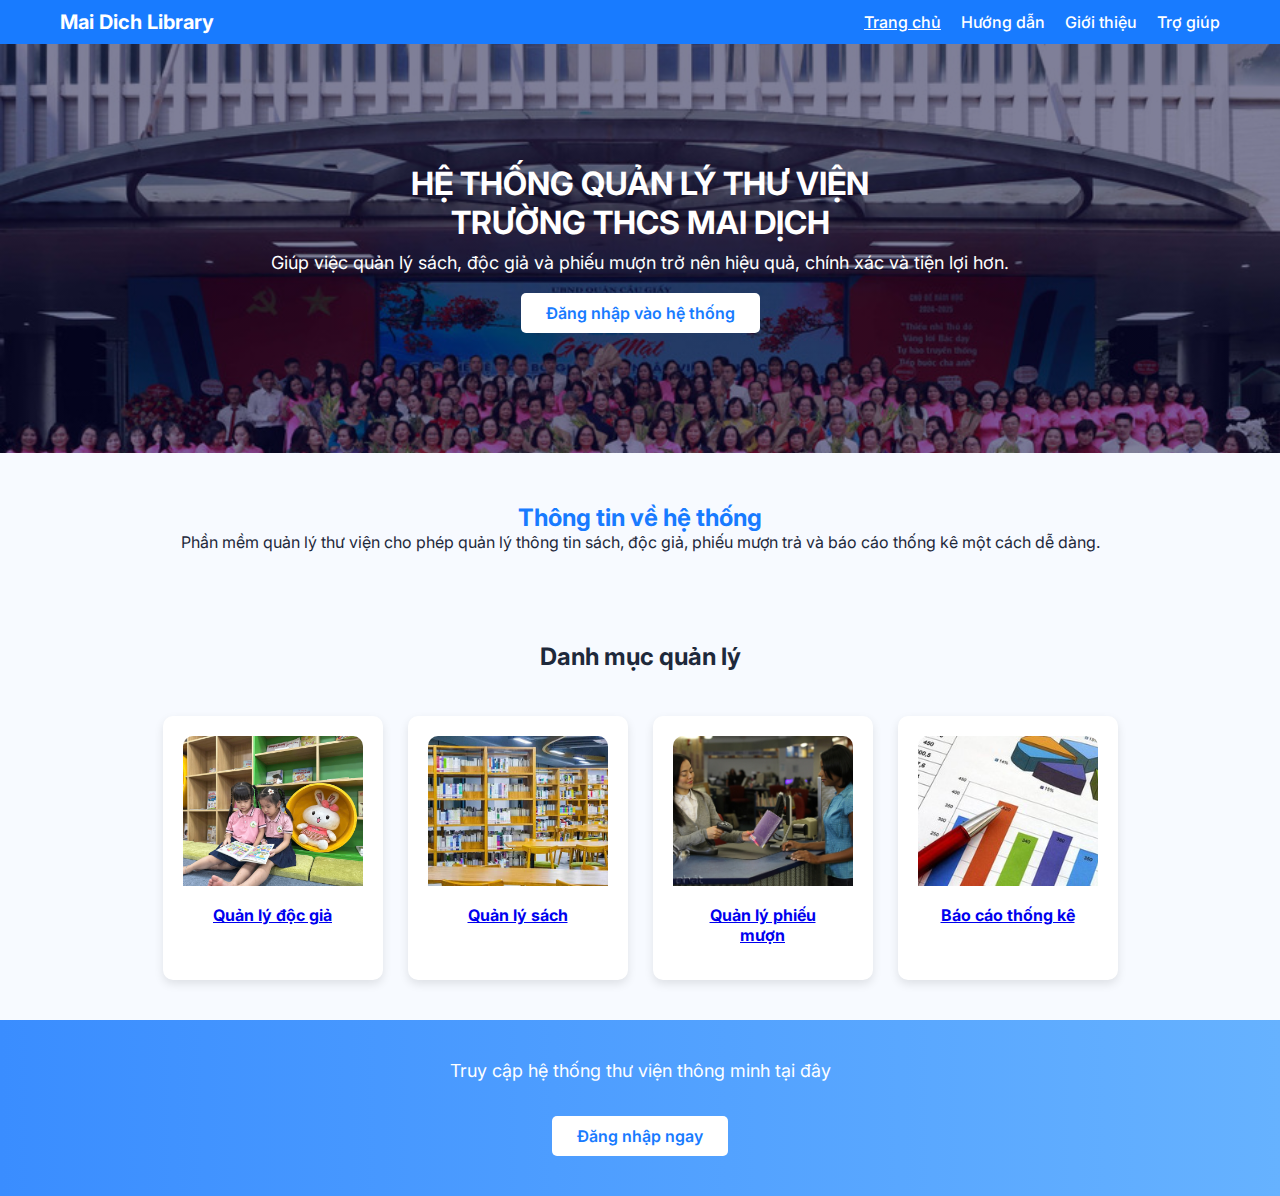
<file: index.html>
<!DOCTYPE html>
<html lang="vi">
<head>
  <meta charset="UTF-8" />
  <meta name="viewport" content="width=device-width, initial-scale=1.0" />
  <title>Trang chủ - Hệ thống thư viện THCS Mai Dịch</title>
  <link rel="stylesheet" href="style.css" />
</head>
<body>
  <!-- HEADER -->
  <header class="navbar">
    <div class="logo">Mai Dich Library</div>
    <nav>
      <ul>
        <li><a href="index.html" class="active">Trang chủ</a></li>
        <li><a href="#">Hướng dẫn</a></li>
        <li><a href="#">Giới thiệu</a></li>
        <li><a href="#">Trợ giúp</a></li>
      </ul>
    </nav>
  </header>

  <!-- BANNER -->
  <section class="banner">
    <div class="banner-content">
      <h1>HỆ THỐNG QUẢN LÝ THƯ VIỆN<br>TRƯỜNG THCS MAI DỊCH</h1>
      <p>Giúp việc quản lý sách, độc giả và phiếu mượn trở nên hiệu quả, chính xác và tiện lợi hơn.</p>
      <a href="login_chinh.html" class="btn-primary">Đăng nhập vào hệ thống</a>
    </div>
  </section>

  <!-- INFO -->
  <section class="info">
    <h2>Thông tin về hệ thống</h2>
    <p>Phần mềm quản lý thư viện cho phép quản lý thông tin sách, độc giả, phiếu mượn trả và báo cáo thống kê một cách dễ dàng.</p>
  </section>

  <!-- QUẢN LÝ -->
  <section class="management">
    <h2>Danh mục quản lý</h2>
    <div class="cards">
      <div class="card">
        <img src="images/docgia.jpg" alt="Độc giả" />
        <h3><a href="login_chinh.html">Quản lý độc giả</a></h3>
      </div>
      <div class="card">
        <img src="images/sach.jpg" alt="Sách" />
        <h3><a href="login_chinh.html">Quản lý sách</a></h3>
      </div>
      <div class="card">
        <img src="images/phieumuon.jpg" alt="Phiếu mượn" />
        <h3><a href="login_chinh.html">Quản lý phiếu mượn</a></h3>
      </div>
      <div class="card">
        <img src="images/baocao.jpg" alt="Báo cáo" />
        <h3><a href="login_chinh.html">Báo cáo thống kê</a></h3>
      </div>
    </div>
  </section>

  <!-- FOOTER -->
  <footer>
    <div class="footer-content">
      <p>Truy cập hệ thống thư viện thông minh tại đây</p>
      <a href="login_chinh.html" class="btn-primary">Đăng nhập ngay</a>
    </div>
  </footer>
</body>
</html>
</file>
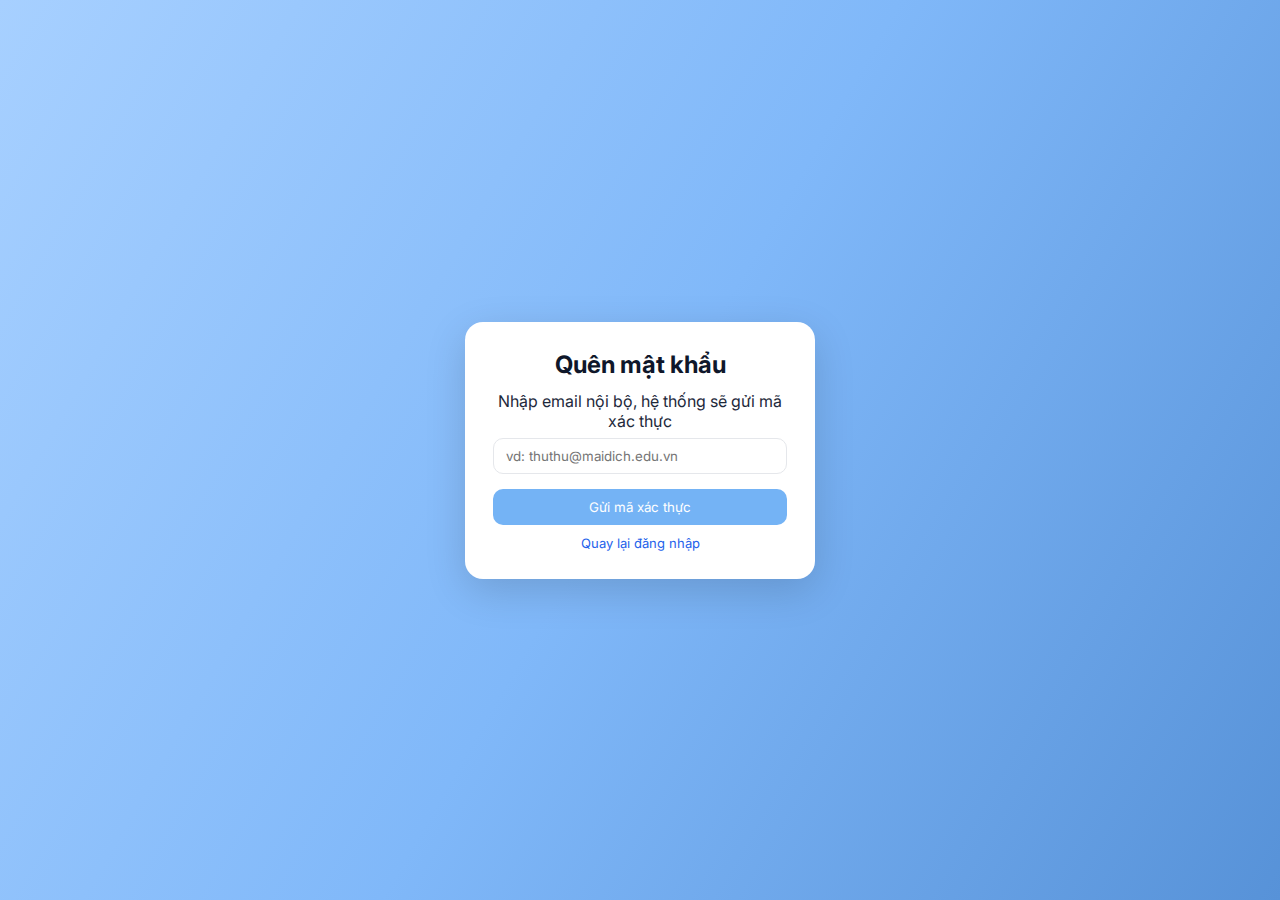
<file: forgot.html>
<!DOCTYPE html>
<html lang="vi">
<head>
  <meta charset="UTF-8" />
  <title>Quên mật khẩu - Thư viện THCS Mai Dịch</title>
  <link rel="stylesheet" href="style.css" />
</head>
<body class="login-page">
  <div class="login-card">
    <h2>Quên mật khẩu</h2>
    <p class="login-sub">Nhập email nội bộ, hệ thống sẽ gửi mã xác thực</p>
    <input type="email" placeholder="vd: thuthu@maidich.edu.vn" id="email"/>
    <button onclick="window.location='reset.html'">Gửi mã xác thực</button>
    <a href="index.html" class="forgot-link">Quay lại đăng nhập</a>
  </div>
</body>
</html>
</file>
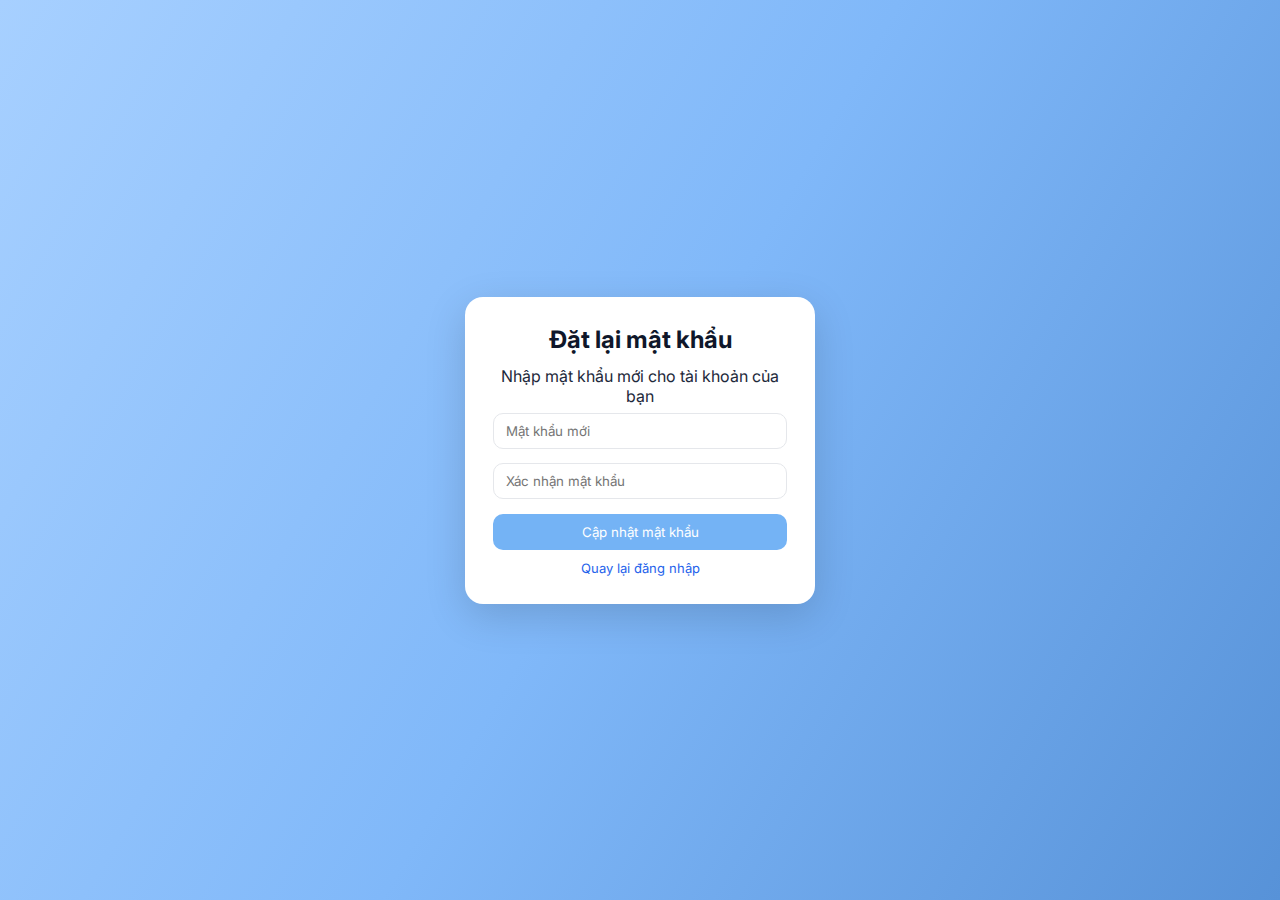
<file: reset.html>
<!DOCTYPE html>
<html lang="vi">
<head>
  <meta charset="UTF-8" />
  <title>Đặt lại mật khẩu - Thư viện THCS Mai Dịch</title>
  <link rel="stylesheet" href="style.css" />
</head>
<body class="login-page">
  <div class="login-card">
    <h2>Đặt lại mật khẩu</h2>
    <p class="login-sub">Nhập mật khẩu mới cho tài khoản của bạn</p>
    <input type="password" placeholder="Mật khẩu mới" id="newpass"/>
    <input type="password" placeholder="Xác nhận mật khẩu" id="confirm"/>
    <button onclick="window.location='index.html'">Cập nhật mật khẩu</button>
    <a href="index.html" class="forgot-link">Quay lại đăng nhập</a>
  </div>
</body>
</html>
</file>
<file: style.css>
@import url('https://fonts.googleapis.com/css2?family=Inter:wght@400;500;600;700&display=swap');

* {
  margin: 0;
  padding: 0;
  box-sizing: border-box;
  font-family: "Inter", sans-serif;
}

:root {
  --primary: #74b3f5;
  --primary-hover: #5192e3;
  --bg: #f7faff;
  --white: #fff;
  --border: #e5eaf0;
  --text: #1e293b;
  --muted: #64748b;
  --radius: 14px;
  --shadow: 0 8px 24px rgba(0,0,0,0.05);
}

/* Layout */
body {
  background: var(--bg);
  color: var(--text);
}

.layout {
  display: flex;
  min-height: 100vh;
}

/* Sidebar */
.sidebar {
  width: 250px;
  background: linear-gradient(180deg, #e9f2ff 0%, #c6e0ff 100%);
  padding: 26px 18px;
  display: flex;
  flex-direction: column;
  border-right: 1px solid #d8e3f5;
}

.brand small {
  color: var(--muted);
  font-size: 13px;
}
.brand h1 {
  font-size: 16px;
  font-weight: 700;
  color: #0f172a;
}

.nav {
  margin-top: 20px;
  display: flex;
  flex-direction: column;
  gap: 8px;
}

.nav a {
  text-decoration: none;
  padding: 9px 12px;
  border-radius: 12px;
  color: #0f172a;
  display: flex;
  align-items: center;
  gap: 10px;
  font-weight: 500;
  transition: 0.25s;
}
.nav a:hover,
.nav a.active {
  background: var(--primary);
  color: white;
}

.logout {
  margin-top: auto;
  background: #fee2e2;
  color: #b91c1c;
  text-align: center;
  padding: 8px;
  border-radius: 10px;
  text-decoration: none;
  font-size: 14px;
}

/* Main */
.main {
  flex: 1;
  padding: 30px 36px;
}

.page-title {
  font-size: 22px;
  font-weight: 700;
}
.breadcrumb {
  font-size: 14px;
  color: var(--muted);
  margin-top: 4px;
}

/* Card */
.card {
  background: var(--white);
  border-radius: var(--radius);
  box-shadow: var(--shadow);
  padding: 20px;
  margin-top: 25px;
}

.card-header {
  display: flex;
  justify-content: space-between;
  align-items: center;
  flex-wrap: wrap;
  gap: 10px;
}

.filters {
  display: flex;
  align-items: center;
  gap: 10px;
  flex-wrap: wrap;
}

.input {
  border: 1px solid var(--border);
  border-radius: 10px;
  padding: 7px 10px;
  font-size: 14px;
}

.btn {
  border: none;
  border-radius: 10px;
  cursor: pointer;
  font-weight: 500;
  transition: all 0.2s;
}
.btn-primary {
  background: var(--primary);
  color: white;
  padding: 8px 14px;
}
.btn-primary:hover { background: var(--primary-hover); }
.btn-light {
  background: #eef3fa;
  color: #0f172a;
  padding: 8px 12px;
}

/* Table */
.table-wrapper {
  overflow-x: auto;
  margin-top: 10px;
}
table {
  width: 100%;
  border-collapse: collapse;
}
thead {
  background: #f1f5fb;
}
th, td {
  padding: 10px 14px;
  text-align: left;
  border-bottom: 1px solid #eef1f5;
  font-size: 14px;
}
tbody tr:hover {
  background: #f8fbff;
}

/* Actions */
.actions {
  display: flex;
  gap: 8px;
  justify-content: center;
}
.btn-icon {
  width: 30px;
  height: 30px;
  border-radius: 50%;
  border: none;
  display: flex;
  align-items: center;
  justify-content: center;
  font-size: 13px;
  cursor: pointer;
  transition: 0.2s;
}
.btn-edit {
  background: #d1fae5;
  color: #047857;
}
.btn-edit:hover { background: #bbf7d0; }
.btn-delete {
  background: #fee2e2;
  color: #b91c1c;
}
.btn-delete:hover { background: #fecaca; }

/* Modal */
.modal {
  position: fixed;
  inset: 0;
  display: none;
  align-items: center;
  justify-content: center;
  background: rgba(0,0,0,0.4);
  z-index: 1000;
}
.modal.show { display: flex; }

.modal-body {
  background: var(--white);
  border-radius: 16px;
  padding: 20px;
  width: min(550px, 95%);
  box-shadow: var(--shadow);
}
.modal-title {
  font-weight: 600;
  font-size: 18px;
  margin-bottom: 10px;
}
.form-grid {
  display: grid;
  grid-template-columns: 1fr 1fr;
  gap: 10px 12px;
}
.form-group label {
  display: block;
  font-size: 13px;
  margin-bottom: 4px;
  color: #1e293b;
}
.form-group input,
.form-group select {
  width: 100%;
  border: 1px solid #e5e7eb;
  border-radius: 8px;
  padding: 6px 8px;
}
.modal-footer {
  text-align: right;
  margin-top: 15px;
  display: flex;
  justify-content: flex-end;
  gap: 10px;
}

/* Login page */
.login-page {
  background: linear-gradient(120deg, #a7d0ff 0%, #80b8f9 50%, #5792d8 100%);
  display: flex;
  align-items: center;
  justify-content: center;
  min-height: 100vh;
}
.login-card {
  background: white;
  padding: 28px;
  border-radius: 18px;
  box-shadow: 0 12px 40px rgba(0,0,0,0.15);
  text-align: center;
  width: 350px;
}
.login-card h2 {
  margin-bottom: 12px;
  color: #0f172a;
}
.login-card input {
  width: 100%;
  padding: 9px 12px;
  margin: 7px 0;
  border-radius: 10px;
  border: 1px solid #e5e7eb;
}
.login-card button {
  margin-top: 8px;
  width: 100%;
  padding: 10px;
  border-radius: 10px;
  background: var(--primary);
  color: white;
  border: none;
  cursor: pointer;
  transition: 0.2s;
}
.login-card button:hover { background: var(--primary-hover); }

.forgot-link {
  margin-top: 10px;
  font-size: 13px;
  display: block;
  color: #2563eb;
  text-decoration: none;
}

/* Hover effect row */
tbody tr {
  transition: background 0.15s ease;
}

/* Badge (for báo cáo) */
.badge {
  display: inline-block;
  padding: 3px 8px;
  border-radius: 8px;
  font-size: 12px;
  background: #e0f2fe;
  color: #0369a1;
}
/* Dashboard */
.stats-grid {
  display: grid;
  grid-template-columns: repeat(auto-fit, minmax(200px, 1fr));
  gap: 15px;
  margin-top: 18px;
}

.stat-card {
  background: #fff;
  border-radius: 14px;
  box-shadow: 0 4px 15px rgba(0,0,0,0.06);
  display: flex;
  align-items: center;
  gap: 14px;
  padding: 14px 18px;
}
.stat-card i {
  color: #3b82f6;
  background: #e0f2fe;
  border-radius: 10px;
  padding: 10px;
}
.stat-label {
  color: #64748b;
  font-size: 13px;
}
.stat-value {
  font-size: 20px;
  font-weight: 700;
}

/* Chart bar */
.chart-card {
  background: #fff;
  border-radius: 14px;
  box-shadow: 0 4px 15px rgba(0,0,0,0.06);
  padding: 16px 20px;
  margin-top: 18px;
}
.chart-bar {
  margin-top: 10px;
  display: flex;
  flex-direction: column;
  gap: 10px;
}
.bar {
  background: #f1f5f9;
  border-radius: 10px;
  height: 22px;
  overflow: hidden;
}
.bar span {
  display: block;
  height: 100%;
  background: linear-gradient(90deg,#6faef7,#4a87d8);
  color: #fff;
  font-size: 12px;
  line-height: 22px;
  padding-left: 8px;
}

/* Badge màu */
.badge.blue { background: #dbeafe; color: #1d4ed8; }
.badge.green { background: #dcfce7; color: #15803d; }
.badge.red { background: #fee2e2; color: #b91c1c; }
/* ========== TRANG CHỦ ========== */
body {
  margin: 0;
  font-family: "Segoe UI", sans-serif;
}

/* Header */
.navbar {
  display: flex;
  justify-content: space-between;
  align-items: center;
  background-color: #187bff;
  padding: 10px 60px;
  color: white;
}

.logo {
  font-weight: bold;
  font-size: 20px;
}

.navbar ul {
  list-style: none;
  margin: 0;
  padding: 0;
  display: flex;
  gap: 20px;
}

.navbar a {
  color: white;
  text-decoration: none;
  font-weight: 500;
}

.navbar a.active,
.navbar a:hover {
  text-decoration: underline;
}

/* Banner */
.banner {
  background: linear-gradient(rgba(0,0,50,0.5), rgba(0,0,50,0.5)), url('images/banner.jpg') center/cover no-repeat;
  color: white;
  text-align: center;
  padding: 120px 20px;
}

.banner h1 {
  font-size: 2em;
  font-weight: bold;
}

.banner p {
  margin-top: 10px;
  font-size: 18px;
}

.btn-primary {
  display: inline-block;
  margin-top: 20px;
  padding: 10px 25px;
  background-color: white;
  color: #187bff;
  border-radius: 5px;
  text-decoration: none;
  font-weight: 600;
}

/* Info */
.info {
  text-align: center;
  padding: 50px 20px;
}

.info h2 {
  color: #187bff;
}

/* Management cards */
.management {
  text-align: center;
  padding: 40px 20px;
}

.cards {
  display: flex;
  justify-content: center;
  gap: 25px;
  flex-wrap: wrap;
  margin-top: 20px;
}

.card {
  width: 220px;
  border-radius: 10px;
  box-shadow: 0 4px 10px rgba(0,0,0,0.1);
  background: #fff;
  transition: transform 0.3s ease;
}

.card:hover {
  transform: translateY(-5px);
}

.card img {
  width: 100%;
  height: 150px;
  object-fit: cover;
  border-top-left-radius: 10px;
  border-top-right-radius: 10px;
}

.card h3 {
  padding: 15px;
  font-size: 16px;
  color: #187bff;
}

/* Footer */
footer {
  background: linear-gradient(90deg, #3a8dff, #66b2ff);
  text-align: center;
  color: white;
  padding: 40px 20px;
}

.footer-content p {
  margin-bottom: 15px;
  font-size: 18px;
}
</file>
